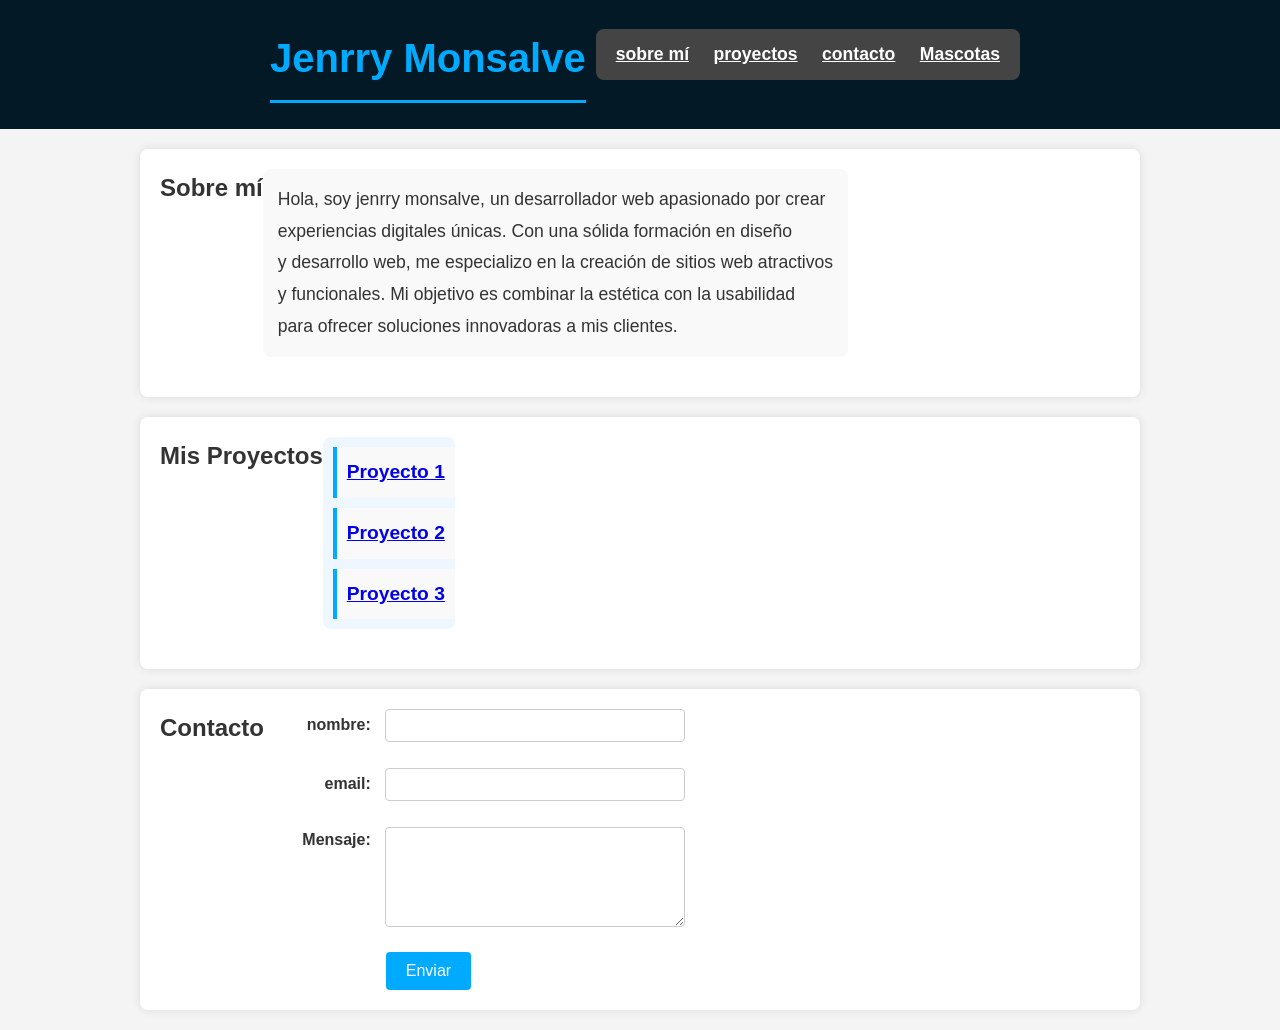
<file: portafolio/index.html>
<!DOCTYPE html>
<html lang="en">
<head>
    <meta charset="UTF-8">
    <meta name="viewport" content="width=device-width, initial-scale=1.0">
    <title>Mi Portafolio</title>
    <link rel="stylesheet" href="styles.css">
</head>
<body>
    <header class="container-flex">
        <h1>jenrry monsalve</h1>

        <nav>
            <ul>
                <li>
                    <a href="#sobre-mi">sobre mí</a></li>
                    <li><a href="#proyectos">proyectos</a></li>
                    <li><a href="#contacto">contacto</a></li>
                    <li><a href="mascotas.html">Mascotas</a></li>
            </ul>
        </nav>
    </header>
    <section id="sobre-mi">
        <h2>Sobre mí</h2>
        <p>Hola, soy jenrry monsalve, un desarrollador web apasionado por crear <br>
             experiencias digitales únicas. Con una sólida formación en diseño <br>
              y desarrollo web, me especializo en la creación de sitios web atractivos <br>
               y funcionales. Mi objetivo es combinar la estética con la usabilidad <br>
                para ofrecer soluciones innovadoras a mis clientes.</p>
    </section>
    <section id="proyectos">
        <h2>Mis Proyectos</h2>
        <ul>
            <li><a href="proyecto1.html">Proyecto 1</a></li>
            <li><a href="proyecto2.html">Proyecto 2</a></li>
            <li><a href="proyecto3.html">Proyecto 3</a></li>
        </ul>
    </section>
    <section id="contacto">
        <h2>Contacto</h2>
        <div>
            <form action="#" method="post">
                <label for="nombre">nombre:</label>
                <input type="text" id="nombre" name="nombre"><br><br>
                <label for="email">email:</label>
                <input type="email" id="email" name="email"><br><br>
                <label for="mensaje">Mensaje:</label>
                <textarea id="mensaje" name="mensaje"></textarea>
                <br><br>
                
                <button type="submit" value="Enviar">
                    Enviar
                </button>
            </form>
        </div>
    </section>
</body>
</html>
</file>
<file: portafolio/styles.css>
* {
    box-sizing: border-box;
    margin: 0;
    padding: 0;
}
body {
    
    font-family: Arial, sans-serif;
    background-color: #f4f4f4;
    color: #333;
    line-height: 1.6;
    
}

.container-flex {
    display: flex;
    flex-wrap: wrap;
    justify-content: center;
    align-items: center;
}

header {
    background-color: #031a26;
    color: rgb(255, 255, 255);
    padding: 1rem 0;
    text-align: center;
}
header h1 {
    font-size: 2.5rem;
    text-transform: capitalize;
    margin: 10px;

}
nav ul  {
    list-style: none;
    background-color: #444;
    padding: 10px;
}
nav ul li {
    display: inline;
    margin-right: 0 15px;
}
nav ul li a {
    color: white;
    font-size: 1.1rem;
    padding: 5px 10px;
}
nav ul li a:hover {
    color: #00aaff;
    border-bottom: 2px solid #00aaff;
}
section {
    padding: 20px;
    background-color: white;
    margin: 20px auto;
    max-width: 1000px;
    border-radius: 8px;
    box-shadow: 0 0 10px rgba(0,0,0,0.1);
}
section h2 {
    color: #333;
    padding-bottom: 10px;
    margin-bottom: 15px;
}

#proyectos ul {
    list-style: none;
    padding-left: 10px;
}
#proyectos ul li {
    background-color: #f9f9f9;
    margin-bottom: 10px;
    padding: 10px;
    border-left: 4px solid #00aaff;
}
#proyectos ul li a:hover {
    color: #00aaff;
    text-decoration: underline;
}
form {
    max-width: 500px;
    margin: auto;
}
label {
    display:inline-block;
    width: 100px;
    text-align: right;
    margin-right: 10px;
    font-weight: bold;
}
input[type="text"], input[type="email"], textarea {
    width: 300px;
    padding: 8px;
    border: 1px solid #ccc;
    border-radius: 4px;
}
textarea {
    height: 100px;
    vertical-align: top;
}
button {
    background-color: #00aaff;
    color: white;
    border: none;
    padding: 10px 20px;
    border-radius: 4px;
    cursor: pointer;
    font-size: 1rem;
    margin-left: 115px;
}
button:hover {
    background-color: #0077cc;
}

h1 {
    color: #00aaff;
    text-align: center;
    border-bottom: 3px solid #00aaff;
    padding-bottom: 10px;
    margin-bottom: 20px;
}
img {
    display: flex;
    margin: 20px ;
    border-radius: 10px;
    box-shadow: 0 4px 8px rgba(0,0,0,0.2);
    border: 5px solid white;
}
.galeria-mascota img {
    width: 100%;
    max-width: 400px;

}
.galeria-mascota {
    display: flex;
    justify-content: center;
    background-color:  #031a26;
}
section{
    display: flex;
    
}
div{
    display: grid;
    width: 1000PX;
    
    align-items: center;
    justify-content: center;
    grid-template-columns: repeat(2, 1fr);
    
    
}

p {
    line-height: 1.8;
    text-align: justify;
    background-color: #f9f9f9;
    padding: 15px;
    border-radius: 8px;
    margin-bottom: 20px;
    font-size: 1.1rem;
}
ul {
    background-color: #eef7ff;
    
    border-radius: 8px;
    list-style-position: inside;
    margin-bottom: 20px;
}
ul li {
    font-size: 1.2rem;
    margin: 10px 0;
    color: #0077cc;
    font-weight: bold;
}
footer a{
    color: #ffffff;
}


a:hover {
    color: #0095ff;
    text-decoration: underline;
    
}
footer{
    text-align: left;
    padding: 10px;
    background-color: #031a26;
    color: white;
    width: 150PX;
    border-radius: 9px;
}
</file>
